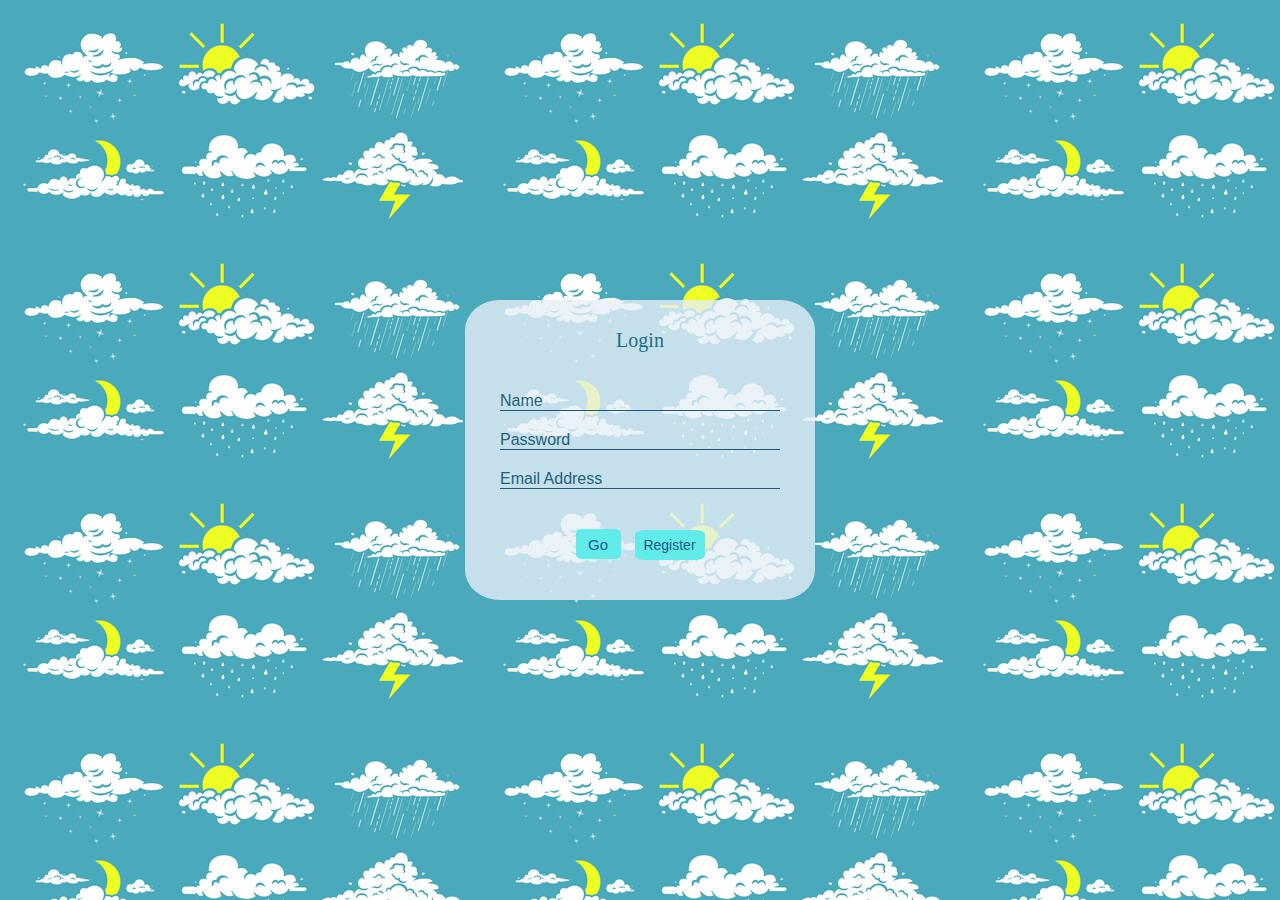
<file: index.html>
<!DOCTYPE html>
<html lang="en">
<head>
    <meta charset="UTF-8">
    <title>Weather App</title>
    <script src="https://ajax.googleapis.com/ajax/libs/jquery/3.7.1/jquery.min.js"></script>
    <script>
      var user=window.localStorage.getItem('name');
      console.log(user)
      if(user!==null){
        window.location.href="weather.html"
      }

    else {
          window.location.href ='login.html'; 
      }
  </script>
</head>
<body>

    <h1>Weather App</h1>
    <h2>Choose Location</h2>
    <span id="error"></span>
    <input type="text" name="city" id="city" placeholder="City Name">
    <button id="submitLocation" onclick="handleClick()">Find</button>
    <div id="show"></div>

<script>

function handleClick(){
  
    var lat="51.5072";
    var lon="0.1276";
    var city=document.getElementById("city").value;
    var xhttp = new XMLHttpRequest();
  xhttp.onreadystatechange = function() {
    if (this.readyState == 4 && this.status == 200) {
        console.log(this.responseText)
     document.getElementById("show").innerHTML = this.responseText;
    }
  };
  xhttp.open("GET",  "http://api.openweathermap.org/data/2.5/weather?q=" + city + "&units=metric" + "&APPID="+MYID, true);


//   xhttp.open("GET",  "https://api.openweathermap.org/data/2.5/weather?lat=51.5072&lon=0.1276&appid="+my2, true);
  xhttp.send();

}

</script>

</body>
</html>
</file>
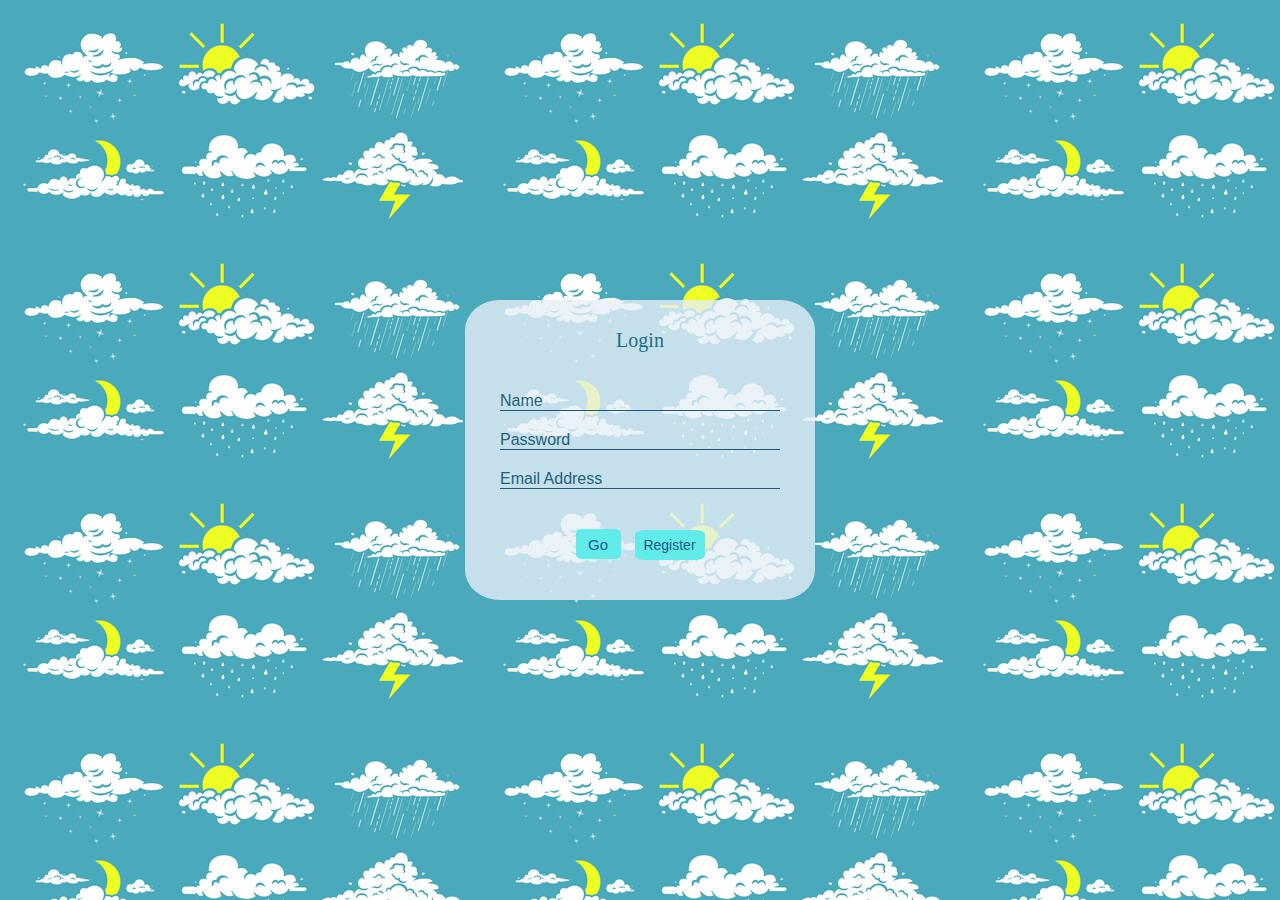
<file: login.html>
<!DOCTYPE html>
<html lang="en">
<head>
    <meta charset="UTF-8">
    <meta name="viewport" content="width=device-width, initial-scale=1.0">
    <title>Login</title>
    <link rel="stylesheet" href="login.css">
</head>
<body>
    <div class="app">

        <div class="loginContainer">
            <div class="title">Login</div>
            <div class="inp">
                <input type="text" placeholder="Name" id="name">
            <input type="password" placeholder="Password" id="password">
            <input type="email" placeholder="Email Address" id="email">
            </div>
            <div style="color: red;display:none;margin-top: 10px;" id="show1">Fill all fields</div>
            <div style="color: red;display:none;margin-top: 10px;" id="show">Wrong Credentials</div>
            <div class="buttons">
                <button class="button" onclick="Login()">Go</button>
            <button style="width: 70px;font-size: 14px; margin-left: 10px;" class="button" onclick="Register()">Register</button>
            </div>
            
        </div>


    </div>

    <script>
        function Register() {
            window.location.href="/register.html"
        }
        function Login() {

            var name = document.getElementById("name").value;
            console.log(name)
            var email = document.getElementById("email").value;
            var password = document.getElementById("password").value;
            if(name!=="" && email!=="" && password!=="" ){
                document.getElementById("show").style.display="block";
                var xhttp=new XMLHttpRequest();
                xhttp.onreadystatechange = function(){
                    if(this.readyState==4 && this.status==200){
                       
                        var resp=this.responseText.trim();
                    if(resp=="error"){
                        console.log("error")
                        document.getElementById("show").style.display="block";
                        // document.getElementById("show1").innerHTML="wrong credentials";
                     
                    }
                    if(resp!="error") 
                    {
                        document.getElementById("show").style.display="none";
                        window.location.href="/weather.html"
                    }

                    }
                    else if(this.readyState==4 && this.status!==200){
                        console.log("error")
                    }
                    document.getElementById("show1").style.display="none";
                }
                xhttp.open("post","http://localhost:8080/weather/Login",true);
                xhttp.setRequestHeader("Content-type", "application/x-www-form-urlencoded");
                
                // Send the data to the servlet
                var data = "name=" + name + "&password=" + password ;
                xhttp.send(data);
            }
            else{
                document.getElementById("show1").style.display="block";
            }
        
        };

    </script>
</body>
</html>
</file>
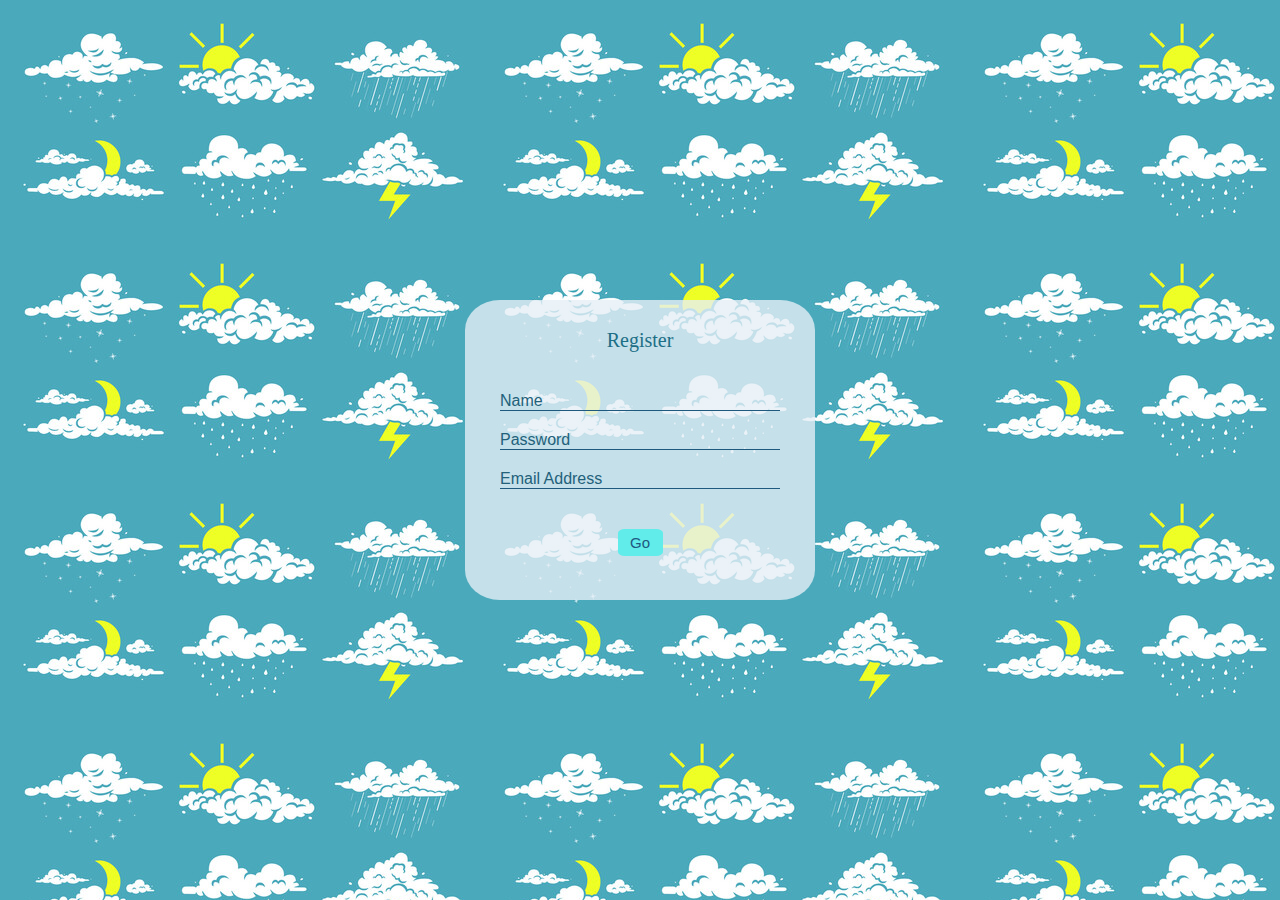
<file: register.html>
<!DOCTYPE html>
<html lang="en">
<head>
    <meta charset="UTF-8">
    <meta name="viewport" content="width=device-width, initial-scale=1.0">
    <title>Register</title>
    <link rel="stylesheet" href="register.css">
</head>
<body>
    <div class="app">

        <div class="loginContainer">
            <div class="title">Register</div>
            <div class="inp">
            <input type="text" placeholder="Name" id="name">
            <input type="password" placeholder="Password" id="password">
            <input type="email" placeholder="Email Address" id="email">
            </div>
            <div style="color: red;display: none;margin-top: 10px;" id="show">Fill all fields</div>

            <button class="button" onclick="Register()">Go</button>
        </div>


    </div>

    <script>
        function Register() {

            var name = document.getElementById("name").value;
            var email = document.getElementById("email").value;
            var password = document.getElementById("password").value;
            if(name!=="" && email!=="" && password!=="" ){
                document.getElementById("show").style.display="block";
                var xhttp=new XMLHttpRequest();
                xhttp.onreadystatechange = function(){
                    if(this.readyState==4 && this.status==200){
                        console.log("success");
                        window.location.href="/weather.html";
                    }
                    else if(this.readyState==4 && this.status!==200){
                        console.log("error")
                    }
                    document.getElementById("show").style.display="none";
                }
                xhttp.open("post","http://localhost:8080/weather/Register",true);
                xhttp.setRequestHeader("Content-type", "application/x-www-form-urlencoded");
                
                // Send the data to the servlet
                var data = "name=" + name + "&password=" + password + "&email=" + email;
                xhttp.send(data);
            }
            else{
                document.getElementById("show").style.display="block";
            }
        };

    </script>
</body>
</html>
</file>
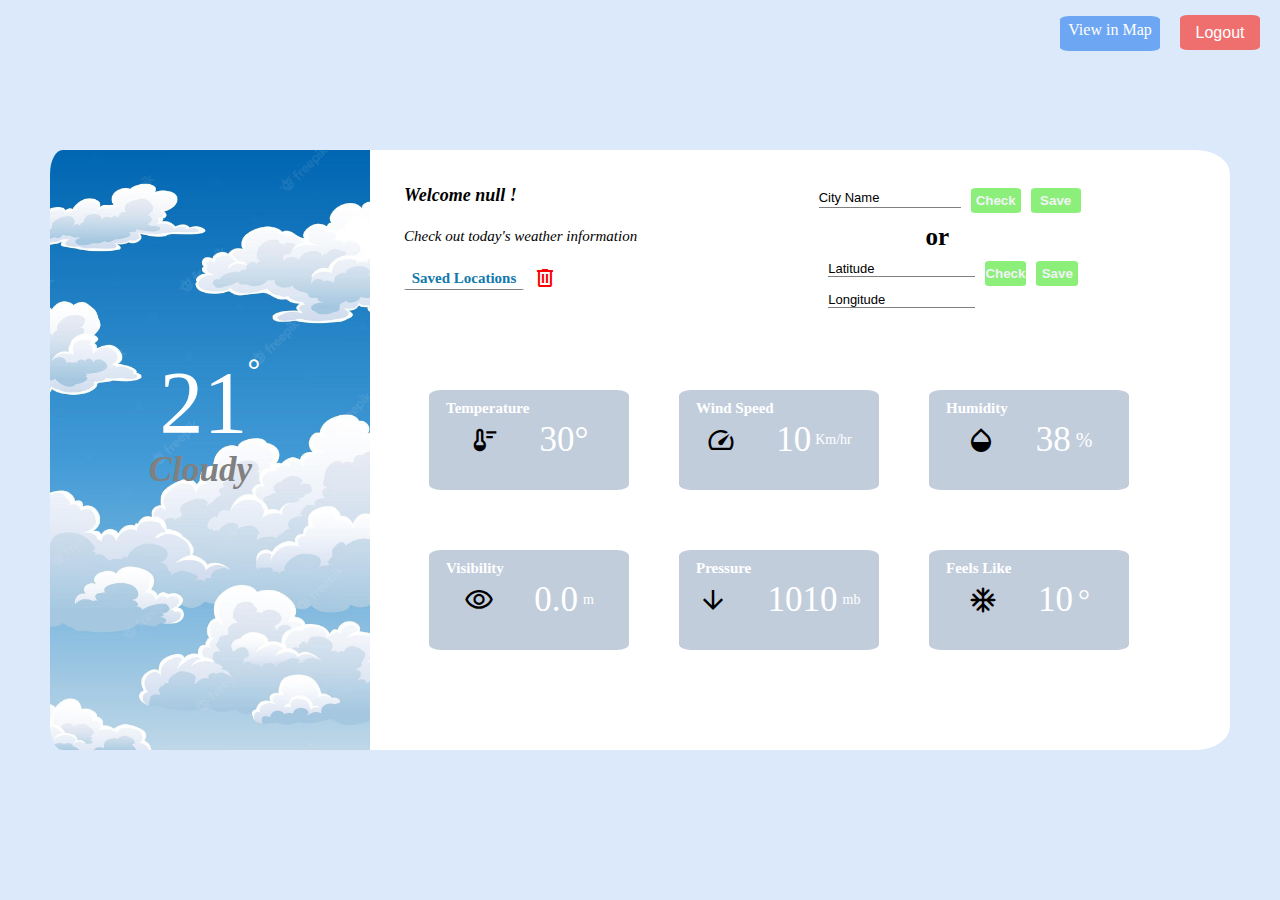
<file: weather.html>
<!DOCTYPE html>
<html lang="en">
    <head>
        <meta charset="UTF-8">
        <meta name="viewport" content="width=device-width, initial-scale=1.0">
        <link rel="stylesheet" href="weather.css">
        <link
            rel="stylesheet"
            href="https://fonts.googleapis.com/css2?family=Material+Symbols+Outlined:opsz,wght,FILL,GRAD@24,400,0,0"/>
        <link
            rel="stylesheet"
            href="https://fonts.googleapis.com/css2?family=Material+Symbols+Outlined:opsz,wght,FILL,GRAD@20..48,100..700,0..1,-50..200"/>
        <title>Document</title>
        <script>

            window.addEventListener("load", (event) => {
                var d = window
                    .localStorage
                    .getItem('name');
                    var e = window
                    .localStorage
                    .getItem('city');
                    // if(e==null){document.getElementById('view').classList.add("dnone")}else{document.getElementById('view').classList.remove("dnone")}
                console.log(d);
                document
                    .getElementById('result')
                    .innerHTML = "Welcome " + d + " !";
                var len=localStorage.getItem("cities")
                console.log(len)
                if(len!==null){
                    console.log("insidee")
                    createFields();
                }
                function createFields() {
                    var valuesArray = localStorage.getItem('cities');
                    var valuesArray = JSON.parse(valuesArray);
                    var container = document.getElementById('con');

                    for (var i = 0; i < valuesArray.length; i++) {
                        if (valuesArray[i].length > 1) {
                            (function (index) {
                                var input = document.createElement('p');
                                input.textContent = valuesArray[index];
                                container.appendChild(input);

                                input.addEventListener('click', () => {
                                    document
                                        .getElementById('city')
                                        .value = valuesArray[index];
                                    handleClick();
                                });
                            })(i);
                        }
                    }
                }

            });
        </script>
    </head>
    <body>
        <div class="app">
            <a style="text-decoration: none;background-color: rgb(109, 166, 242);color: white;padding: 0;;height: 35px;width: 100px;margin-top: 16px;position: absolute;
            
            right: 120px;text-align: center;border-radius: 10%;padding: 5px;" href="test.html">View in Map</a>
            <button class="logout" style="cursor: pointer;" onclick="logout()">Logout</button>
            <div class="inside">

                <div class="ImgContainer">
                    <div class="Img">
                        <img class='img1' src='weather.jpg'/>

                        <div class="centered" style="display:flex;justify-content:space-evenly">
                            <p id="temp" style="color:white;font-size:88px;margin-bottom:100px" ">21</p>
                            <h1 style="color:white">&#176;</h1>
                        </div>
                        <div class="centrebelow">
                            <p
                                id="weather"
                                style="color:gray;font-size:35px;font-weight:bold;font-style:italic">Cloudy</p>
                        </div>
                    </div>

                </div>
                <div class="dataContainer">
                    <div class="separate">
                        <div class="in">
                            <p
                                id='result'
                                style="font-size:18px;margin-top:19px;font-weight:bold;font-style:italic;margin-left:34px"></p>
                            <p style="font-size:15px;margin-top:22px;font-style:italic;margin-left:34px">Check out today's weather information</p>
                            <div class="savedlocations">
                                <p
                                    style="font-size: 15px;margin-top: 20px;margin-left: 34px;font-weight: bold; width: 120px;height: 25px;border-bottom: 1px solid gray;text-align: center;padding: 5px;color: rgb(18, 121, 173);border-radius: 4%  ;">Saved Locations</p>
                                <span
                                    onclick="handledelete()"
                                    style="color: red;position:relative;left:-80px;top:11px;cursor: pointer;"
                                    class="material-symbols-outlined">
                                    delete
                                </span>
                            </div>

                            <div id="con" class="content">
                                <!-- <p>Chennai</p> <p>London</p> <p>Perth</p> -->
                            </div>
                        </div>
                        <div class="search">
                            <div class="together">
                                <input
                                    style="color: black;width: 40%;margin-left: 59px;"
                                    type="text"
                                    name="city"
                                    id="city"
                                    placeholder="City Name">
                                <button class="check" id="submitLocation" onclick="handleClick()">Check</button>
                                <button class="check" onclick="handlesave()">Save</button>
                            </div>
                            <div style="color: red;" id="show"></div>
                            <p style="font-size: 25px; font-weight: bold;margin: 10px;">or</p>
                            <div class="together" style="width: 250px;margin-left: 32px;">
                                <div class="up">
                                    <input
                                        style="color: black;"
                                        type="text"
                                        name="latitude"
                                        id="lat"
                                        placeholder="Latitude">
                                    <input
                                        style="color: black;"
                                        type="text"
                                        name="longitude"
                                        id="lon"
                                        placeholder="Longitude">
                                </div>

                                <button id="submitLocation" class="check" onclick="handleClick1()">Check</button>
                                <button class="check">Save</button>

                            </div>
                            <div style="color: red;" id="show1"></div>

                        </div>
                    </div>
                    <div class="boxes" style="display: flex;gap: 1rem;margin-left: 25px;">
                        <div
                            style="height:100px;border-radius:6%;width:200px;background-color:#c2cddc;margin-left:34px;display: flex;flex-direction: column;justify-items: center;">
                            <p
                                style="font-size:15px;font-weight:bold;margin-left:17px;height:20px;margin-top:10px;color: white;">Temperature</p>
                            <div
                                style="display: flex;flex-direction: row;align-items: center;justify-content: center;"
                                class="icon">
                                <span style="font-size: 30px;" class="material-symbols-outlined">
                                    thermostat
                                </span>
                                <span id="temp1" style="font-size:35px;margin-left: 40px;color: white;">30&#176;</span>
                            </div>
                        </div>
                        <div
                            style="height:100px;border-radius:6%;width:200px;background-color:#c2cddc;margin-left:34px;display: flex;flex-direction: column;justify-items: center;">
                            <p
                                style="font-size:15px;font-weight:bold;margin-left:17px;height:20px;margin-top:10px;color: white;">Wind Speed</p>
                            <div
                                style="display: flex;flex-direction: row;align-items: center;justify-content: center;"
                                class="icon">
                                <span style="font-size: 30px;" class="material-symbols-outlined">
                                    speed
                                </span>
                                <span id="wind" style="font-size:35px;margin-left: 40px;color: white;">10</span>
                                <span style="font-size: 14px;color: white;margin-left: 4px;">
                                    Km/hr</span>
                            </div>

                        </div>

                        <div
                            style="height:100px;border-radius:6%;width:200px;background-color:#c2cddc;margin-left:34px;display: flex;flex-direction: column;justify-items: center;">
                            <p
                                style="font-size:15px;font-weight:bold;margin-left:17px;height:20px;margin-top:10px;color: white;">Humidity</p>
                            <div
                                style="display: flex;flex-direction: row;align-items: center;justify-content: center;"
                                class="icon">
                                <span style="font-size: 30px;" class="material-symbols-outlined">
                                    humidity_mid
                                </span>
                                <span id="humidity" style="font-size:35px;margin-left: 40px;color: white;">38</span>
                                <span style="font-size:20px;margin-left: 5px;color: white;">%</span>
                            </div>
                        </div>

                    </div>
                    <div
                        class="boxes"
                        style="display: flex;gap: 1rem;margin-left: 25px;margin-top: 60px;">
                        <div
                            style="height:100px;border-radius:6%;width:200px;background-color:#c2cddc;margin-left:34px;display: flex;flex-direction: column;justify-items: center;">
                            <p
                                style="font-size:15px;font-weight:bold;margin-left:17px;height:20px;margin-top:10px;color: white;">Visibility</p>
                            <div
                                style="display: flex;flex-direction: row;align-items: center;justify-content: center;"
                                class="icon">
                                <span style="font-size: 30px;" class="material-symbols-outlined">
                                    visibility
                                </span>
                                <span id="vis" style="font-size:35px;margin-left: 40px;color: white;">0.0</span>
                                <span style="font-size: 14px;color: white;margin-left: 5px;">
                                    m</span>
                            </div>
                        </div>
                        <div
                            style="height:100px;border-radius:6%;width:200px;background-color:#c2cddc;margin-left:34px;display: flex;flex-direction: column;justify-items: center;">
                            <p
                                style="font-size:15px;font-weight:bold;margin-left:17px;height:20px;margin-top:10px;color: white;">Pressure</p>
                            <div
                                style="display: flex;flex-direction: row;align-items: center;justify-content: center;"
                                class="icon">
                                <span style="font-size: 30px;" class="material-symbols-outlined">
                                    arrow_downward
                                </span>
                                <span id="pressure" style="font-size:35px;margin-left: 40px;color: white;">1010</span>
                                <span style="font-size: 14px;color:white;margin-left: 5px;">
                                    mb</span>
                            </div>

                        </div>

                        <div
                            style="height:100px;border-radius:6%;width:200px;background-color:#c2cddc;margin-left:34px;display: flex;flex-direction: column;justify-items: center;">
                            <p
                                style="font-size:15px;font-weight:bold;margin-left:17px;height:20px;margin-top:10px;color: white;">Feels Like</p>
                            <div
                                style="display: flex;flex-direction: row;align-items: center;justify-content: center;"
                                class="icon">
                                <span id="like" style="font-size: 30px;" class="material-symbols-outlined">
                                    mode_cool
                                </span>
                                <span id="feels" style="font-size:35px;margin-left: 40px;color: white">10</span>
                                <span style="font-size:30px;margin-left: 5px;color: white">&#176;</span>
                            </div>
                        </div>

                    </div>
                </div>

            </div>
            <script>
                // function handleContent(){
                // document.getElementById("content").addEventListener("click",function(){
                // console.log(document.getElementById("content").value)     }) }
                function handledelete() {
                    localStorage.removeItem('cities');
                    var container = document.getElementById('con');
                    container.innerHTML = "";
                    container.appendChild(input);
                }
                function handlesave() {
                    if(document.getElementById('city').value != "") {

                        var valuesArray = localStorage.getItem('cities');
                        // console.log("val",valuesArray)
                        if (valuesArray == null) {
                        var arr=[]
                        arr.push(document.getElementById('city').value)
                        localStorage.setItem('cities', JSON.stringify(arr))
                        createField();
                        function createField() {
                            var container = document.getElementById('con');
                            
                            var input = document.createElement('p');
                            input.textContent = document
                                .getElementById('city')
                                .value;
                            input.addEventListener("click",function(){
                                document
                                        .getElementById('city')
                                        .value = document.getElementById('city').value;
                                    handleClick();
                            })
                            container.appendChild(input);
                            // windows.location.reload();
                        }

                    } else {
                       
                        var valuesArray=localStorage.getItem('cities'); 
                        var valuesArray = JSON.parse(valuesArray);
                        if(!valuesArray.includes(document.getElementById('city').value)){

                            valuesArray.push(document.getElementById('city').value);
                            localStorage.setItem('cities', JSON.stringify(valuesArray))
                        createField();
                        function createField() {
                            var container = document.getElementById('con');

                            var input = document.createElement('p');
                            input.textContent = document
                            .getElementById('city')
                            .value;
                                input.addEventListener("click",function(){
                                document
                                        .getElementById('city')
                                        .value = document.getElementById('city').value;
                                        handleClick();
                                    })
                            container.appendChild(input);
                            // windows.location.reload();
                        }
                    }
                };
                    
                    // document.getElementById('city').value="";
                }
                
            }
                function logout() {
                    window
                        .localStorage
                        .removeItem('name');
                    window.location.href = "/login.html";
                }
                function handleClick() {
               

                    var city = document
                        .getElementById("city")
                        .value;
                    localStorage.setItem('city', document.getElementById("city").value);
                    
                    var xhttp = new XMLHttpRequest();
                    xhttp.onreadystatechange = function () {
                        if (this.readyState == 4 && this.status == 200) {
                            const res = JSON.parse(this.responseText)
                            console.log(res)
                            console.log(res.main.temp)
                            localStorage.setItem('lon', res.coord.lon);
                    localStorage.setItem('lat', res.coord.lat);
                    localStorage.setItem('Wea', res.weather[0].main);
                    
                    localStorage.setItem('Hum', res.main.humidity);
                            console.log(JSON.stringify(res))
                            document
                                .getElementById("show")
                                .innerHTML = ""
                            document
                                .getElementById("weather")
                                .innerHTML = (res.weather[0].main)
                            document
                                .getElementById("wind")
                                .innerHTML = (res.wind.speed)
                            var tem = Math.round(parseInt(res.main.temp) * 10) / 10
                            console.log(tem)
                            if (tem > 80) {

                                var cel = tem - 273.15;
                                var cel = Math.round(parseInt(cel) * 10) / 10;
                                localStorage.setItem('Tem', cel);

                                var cel2 = Math.round(parseInt(res.main.feels_like) * 10) / 10;
                                console.log("cel: " + cel)
                                document
                                    .getElementById("temp")
                                    .innerHTML = cel;
                                document
                                    .getElementById("temp1")
                                    .innerHTML = cel + "&#176";

                            } else {
                                if (tem <= 10) {
                                    document
                                        .getElementById("like")
                                        .innerHTML = "mode_cool"
                                } else {
                                    document
                                        .getElementById("like")
                                        .innerHTML = "sunny"
                                }
                                document
                                    .getElementById("temp")
                                    .innerHTML = Math.round(parseInt(res.main.temp) * 10) / 10
                                document
                                    .getElementById("temp1")
                                    .innerHTML = res.main.temp + "&#176";
                            }
                            document
                                .getElementById("pressure")
                                .innerHTML = res.main.pressure;
                            document
                                .getElementById("humidity")
                                .innerHTML = res.main.humidity;
                            document
                                .getElementById("vis")
                                .innerHTML = res.visibility;
                            if (cel2 > 80) {
                                var cel2 = cel2 - 273.15;
                                var cel2 = Math.round(parseInt(cel2) * 10) / 10;
                                document
                                    .getElementById("feels")
                                    .innerHTML = cel2;
                                if (cel2 <= 16) {
                                    document
                                        .getElementById("like")
                                        .innerHTML = "mode_cool"
                                } else {
                                    document
                                        .getElementById("like")
                                        .innerHTML = "sunny"
                                }
                            } else {
                                document
                                    .getElementById("feels")
                                    .innerHTML = cel2;
                            }
                            document
                                .getElementById('city')
                                .value = "";

                        } else if (this.status == 404) {
                            document
                                .getElementById("show")
                                .innerHTML = "Invalid city name";
                            // document
                            //     .getElementById('city')
                            //     .value = "";
                        }

                    };
                    xhttp.open(
                        "GET",
                        // `http://localhost:8080/weather/test?city=${encodeURIComponent(city)}`,
                        "http://api.openweathermap.org/data/2.5/weather?q=" + city + "&appid=" + MYID,
                        true
                    );

                    xhttp.send();

                }
                function handleClick1() {
                    var MYID = "3def4a4e89b84400c33b091b92ee9723";
                    var my2 = "c0a909e8c3f6207e86d0be1bd4b78c56"
                    var lat = document
                        .getElementById('lat')
                        .value;
                    var lon = document
                        .getElementById('lat')
                        .value;
                    var xhttp = new XMLHttpRequest();
                    xhttp.onreadystatechange = function () {
                        if (this.readyState == 4 && this.status == 200) {
                            const res = JSON.parse(this.responseText)
                            console.log(res)
                            console.log(res.main.temp)
                            console.log(JSON.stringify(res))
                            document
                                .getElementById("show")
                                .innerHTML = ""
                            document
                                .getElementById("weather")
                                .innerHTML = (res.weather[0].main)
                            document
                                .getElementById("wind")
                                .innerHTML = (res.wind.speed)
                            var tem = Math.round(parseInt(res.main.temp) * 10) / 10
                            console.log(tem)
                            if (tem > 80) {

                                var cel = tem - 273.15;
                                var cel = Math.round(parseInt(cel) * 10) / 10;
                                var cel2 = Math.round(parseInt(res.main.feels_like) * 10) / 10;
                                console.log("cel: " + cel)

                                document
                                    .getElementById("temp")
                                    .innerHTML = cel;
                                document
                                    .getElementById("temp1")
                                    .innerHTML = cel + "&#176";

                            } else {
                                if (tem <= 10) {
                                    document
                                        .getElementById("like")
                                        .innerHTML = "mode_cool"
                                } else {
                                    document
                                        .getElementById("like")
                                        .innerHTML = "sunny"
                                }
                                document
                                    .getElementById("temp")
                                    .innerHTML = Math.round(parseInt(res.main.temp) * 10) / 10
                                document
                                    .getElementById("temp1")
                                    .innerHTML = res.main.temp + "&#176";
                            }
                            document
                                .getElementById("pressure")
                                .innerHTML = res.main.pressure;
                            document
                                .getElementById("humidity")
                                .innerHTML = res.main.humidity;
                            document
                                .getElementById("vis")
                                .innerHTML = res.visibility;
                            if (cel2 > 80) {
                                var cel2 = cel2 - 273.15;
                                var cel2 = Math.round(parseInt(cel2) * 10) / 10;
                                document
                                    .getElementById("feels")
                                    .innerHTML = cel2;
                                if (cel2 <= 16) {
                                    document
                                        .getElementById("like")
                                        .innerHTML = "mode_cool"
                                } else {
                                    document
                                        .getElementById("like")
                                        .innerHTML = "sunny"
                                }
                            } else {
                                document
                                    .getElementById("feels")
                                    .innerHTML = cel2;
                            }

                        } else if (this.status == 404) {
                            document
                                .getElementById("show")
                                .innerHTML = "Invalid city name";
                        }

                    };

                    xhttp.open(
                        "GET",
                        "https://api.openweathermap.org/data/2.5/weather?lat=" + lat + "&lon=" + lon +
                                "&appid=" + my2,
                        true
                    );
                    xhttp.send();
                }
            </script>
        </body>
    </html>
</file>
<file: login.css>
* {
    margin: 0;
    padding: 0;
    box-sizing: border-box;
  }
  
  .app{
    width: 100vi;
    height: 100vh;
    background:url(ls.jpg);
    object-fit: contain;
    display: flex;
    align-items: center;
    justify-content: center;
  }

  .loginContainer{
text-align: center;

width: 350px;
height: 300px;
border-radius: 10%;
display: flex;
flex-direction: column;
align-items: center;
background:rgba(230, 239, 246, 0.792);

  }
.title{
    text-align: center;
    margin-top: 29px;
font-size: 20px;
color: #1c6f86;

}
::placeholder {
  color: rgb(34, 97, 122);
  opacity: 1; /* Firefox */
}
  .inp{
    margin-top: 20px;
    display: flex;
    flex-direction: column;
    width: 100%;
    align-items: center;
    justify-content: center;
  }
  #name,#email,#password{
    border: none;
    outline: none;
background:transparent;
    width: 80%;
    font-size: medium;
    font-style: bold;
    margin-top: 20px;
    border-bottom: 1px solid rgb(30, 89, 126);
  }
  .button{
    margin-top: 40px;
    width: 45px;
    height: 30px;
    font-size: 15px;
    border: none;
    border-radius: 15%;
    background-color: rgb(97, 236, 234);
    color: rgb(32, 88, 129);
    cursor: pointer;
  }
</file>
<file: register.css>
* {
    margin: 0;
    padding: 0;
    box-sizing: border-box;
  }
  
  .app{
    width: 100vi;
    height: 100vh;
    background:url(ls.jpg);
    object-fit: contain;
    display: flex;
    align-items: center;
    justify-content: center;
  }

  .loginContainer{
text-align: center;

width: 350px;
height: 300px;
border-radius: 10%;
display: flex;
flex-direction: column;
align-items: center;
background:rgba(230, 239, 246, 0.792);

  }
.title{
    text-align: center;
    margin-top: 29px;
font-size: 20px;
color: #1c6f86;

}
::placeholder {
  color: rgb(34, 97, 122);
  opacity: 1; /* Firefox */
}
  .inp{
    margin-top: 20px;
    display: flex;
    flex-direction: column;
    width: 100%;
    align-items: center;
    justify-content: center;
  }
  #name,#email,#password{
    border: none;
    outline: none;
background:transparent;
    width: 80%;
    font-size: medium;
    font-style: bold;
    margin-top: 20px;
    border-bottom: 1px solid rgb(30, 89, 126);
  }
  .button{
    margin-top: 40px;
    width: 45px;
    height: 27px;
    font-size: 15px;
    border: none;
    border-radius: 15%;
    background-color: rgb(97, 236, 234);
    color: rgb(32, 88, 129);
    cursor: pointer;
  }
</file>
<file: weather.css>
* {
    margin: 0;
    padding: 0;
    box-sizing: border-box;
  }
  
  .app{
    width: 100vi;
    height: 100vh;
    background-color: #dbe9fa;
    /* background: url(thi.jpg); */
    object-fit:fill;
    position: relative;
    display: flex;
    flex-direction: column;
  }
  .inside{
    height: 100%;
    width: 100vi;
    display: flex;
    flex-direction: row;
    align-items: center;
    justify-content: center;
  }
  .ImgContainer{
    height: 600px;
    width: 320px;
  
  
  }
  .Img{
    position: relative;
  }
  .img1 {
    width: 320px;
    height: 600px;
    object-fit: cover;
    border-top-left-radius: 4%;
    border-bottom-left-radius: 4%;
    position: relative;
  }
  .dataContainer{
    height: 600px;
    width: 860px;
  border-top-right-radius: 4%;
  border-bottom-right-radius: 4%;
    background-color: #fff;
  }
  
  .separate{
    display: flex;
    flex-direction: row;
    align-items: center;
    width: 100%;
    height: 240px;
  }
  .in{
    display: flex;
    flex-direction: column;
    margin-top: -70px;
  }
  .search{
    height: 200px;
    width: 360px;
    display: flex;
    margin-top: -30px;
    align-items: center;
    align-content: center;
    justify-content: center;
    margin-left: 120px;
    flex-direction: column;
  }
  input{
    background: transparent;
    margin-bottom: 5px;
    border: none;
    outline: none;
    width: 80%;
    color:#fff;
    font-size: small;
    border-bottom: .5px solid gray;
  }
  ::placeholder {
    color: black;
    opacity: 1; /* Firefox */
  }
  .top-left {
    position: absolute;
    top: 8px;
    left: 16px;
  }
  
  .top-right {
    position: absolute;
    top: 8px;
    right: 16px;
  }
  
  .centrebelow{
    position: absolute;
  top: 53%;
  left: 47%;
  transform: translate(-50%, -50%);
  }
  .together{
    display: flex;
    flex-direction: row;
    gap: 10px;
  }
  .up{
    display: flex;
    flex-direction: column;
    width: 70%;
  }
  .up input{
    width: 100%;
    margin-bottom: 15px;
  }
  .check{
    width: 50px;
    height: 25px;
    font-weight: bold;
    color: #f1f3f6;
    cursor: pointer;
    border: none;
    border-radius: 10%;
    background-color: #8cef7a;
  }
  .centered {
    position: absolute;
    top: 50%;
  left: 50%;
    transform: translate(-50%, -50%);
  }
  .logout{

width: 80px;
height: 35px;
color: #fff;
border: none;
font-size: medium;
position: absolute;
top: 15px;
right: 20px;
background-color: #ef6f6f;
border-radius: 10%;
  }
  .content{
    display: flex;
    flex-direction: row;
    flex-wrap: wrap;
    gap:5px;
    margin-left: 14px;
    margin-top: 15px;
    text-align: center;
  }
  .content p{
    margin-right: 2px;
    height: 25px;
    text-align: center;
    border-radius: 15%;
    width: 70px;
    color: white;
    background-color: rgb(22, 135, 158);
    cursor: pointer;
  }
.savedlocations{
  display: flex;
  flex-direction: row;
  align-items: center;
  justify-content: space-between;
}

.dnone{
  display: none;
}
</file>
